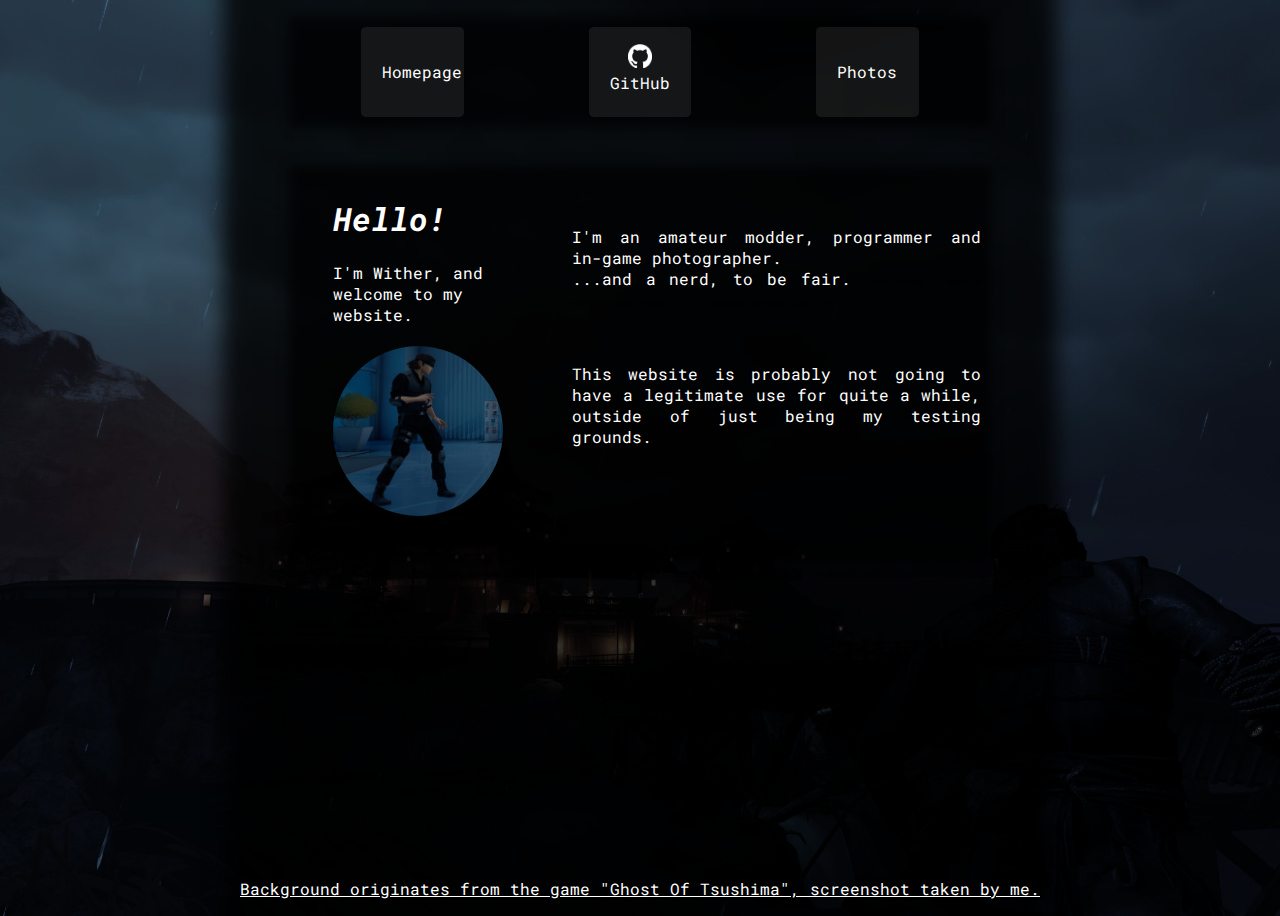
<file: index.html>
<!DOCTYPE html>
<html lang="en">
<head>

    <link rel="preconnect" href="https://fonts.googleapis.com">
    <link rel="preconnect" href="https://fonts.gstatic.com" crossorigin>
    <link href="https://fonts.googleapis.com/css2?family=Roboto+Mono:ital,wght@0,100..700;1,100..700&display=swap" rel="stylesheet">

    <meta charset="UTF-8">
    <meta name="viewport" content="width=device-width, initial-scale=1.0">
    <title>Wither's Website - Homepage</title>
    <link rel="stylesheet" href="mainstyle.css">
    <link rel="shortcut icon" href="images/alert.png" type="image/x-icon">
</head>
<body>
    <div id="main">

        <div id="topBar">

                <a class="topBarButton" href="index.html" title="This button leads to the home page.">
                    Homepage
                </a>

                <a class="topBarButton" href="https://github.com/Witherman126" title="This button leads to my GitHub profile."> 
                    <img src="images/github-mark-white.png" alt="GitHub Logo"> 
                    <br> GitHub
                </a>

                <a class="topBarButton" href="photos.html" title="This button leads to my in-game screenshots.">
                    Photos
                </a>

        </div>

        <br>

        <div id="centerArea">

            <div id="profileLeft">
                <h1>Hello! </h1>I'm Wither, and welcome to my website.
                <br><br>
                <img src="images/profilePic.jpg" alt="My profile picture" title="My profile picture (he's me, for real)">
                

            </div>

            <div id="profileRight">
                <p>I'm an amateur modder, programmer and in-game photographer. <br>
                    ...and a nerd, to be fair. <span id="miniText">(considering I made a website about myself, it's somewhat obvious isn't it?)</span>
                </p> <br>

                <p>
                    This website is probably not going to have a legitimate use for quite a while, outside of just being my testing grounds.
                </p>

            </div>

        </div>

        
    </div>
    <footer>Background originates from the game "Ghost Of Tsushima", screenshot taken by me.</footer>
    <script src="main.js">
        
    </script>
</body>
</html>
</file>
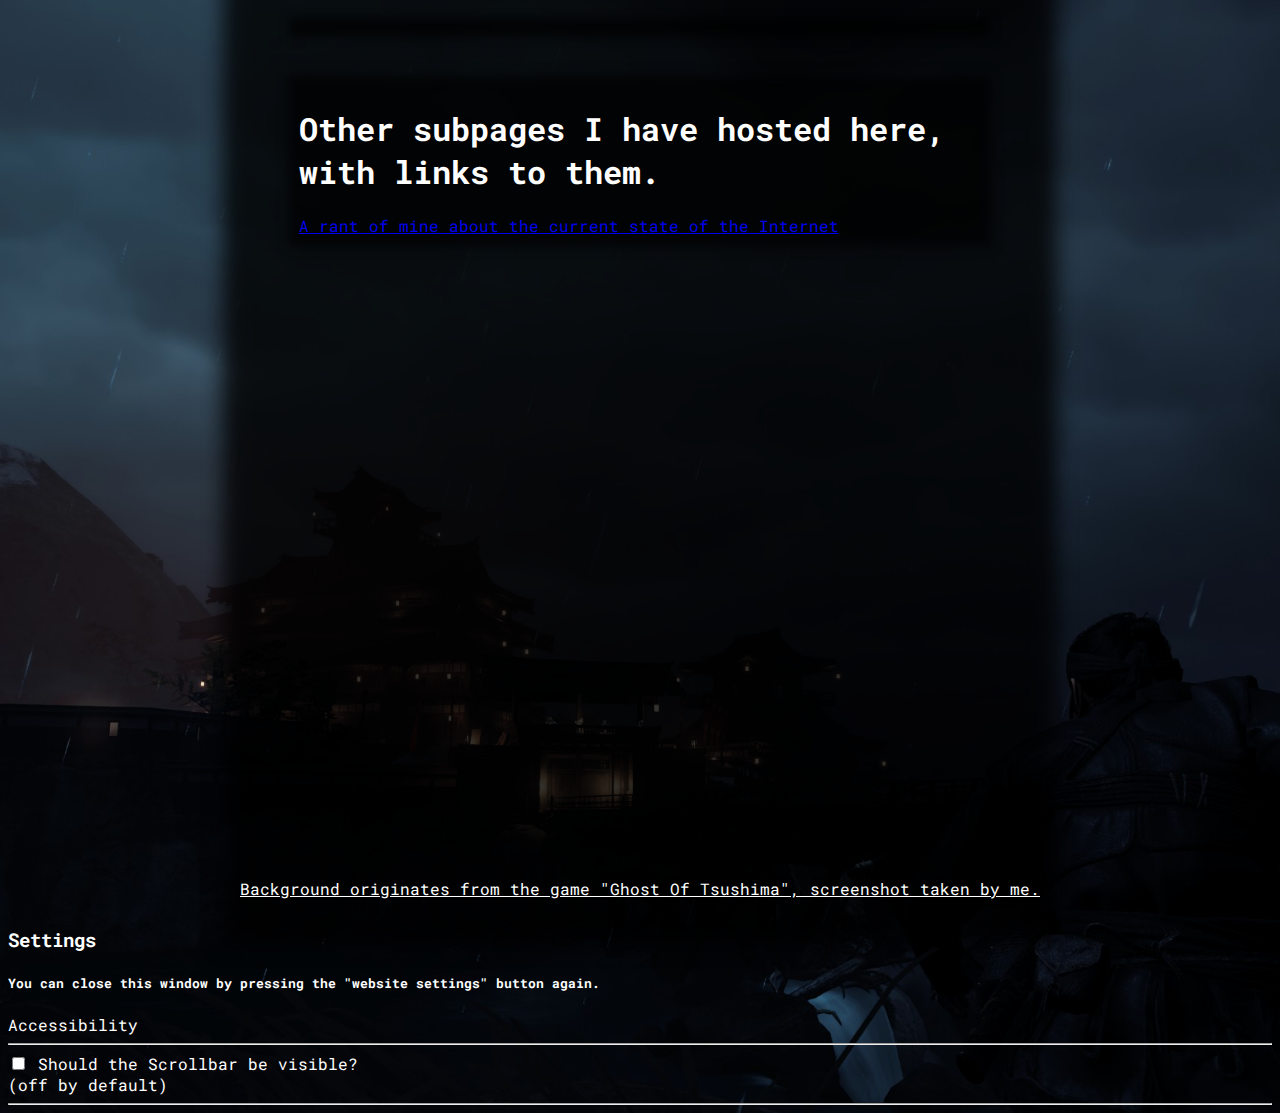
<file: other.html>
<!DOCTYPE html>
<html lang="en">
<head>

    <link rel="preconnect" href="https://fonts.googleapis.com">
    <link rel="preconnect" href="https://fonts.gstatic.com" crossorigin>
    <link href="https://fonts.googleapis.com/css2?family=Roboto+Mono:ital,wght@0,100..700;1,100..700&display=swap" rel="stylesheet">

    <meta charset="UTF-8">
    <meta name="viewport" content="width=device-width, initial-scale=1.0">

    <title>Wither's Website - Homepage</title>

    <link rel="stylesheet" href="mainstyle.css">
    <link rel="shortcut icon" href="images/alert.png" type="image/x-icon">

    <style id="scrollbarStyle">
        *{
        -ms-overflow-style: none; /*dla edge*/
        scrollbar-width: none;  /* dla firefoxa*/
        box-sizing: border-box; /*sizing*/
        }

        *::-webkit-scrollbar {
        display: none; /*chromium*/
        }
    </style>

</head>
<body onload="loadTopBar()">
    <div id="main">

        <div id="topBar">

        </div>

        <br>

        <div id="centerArea">
            <h1>Other subpages I have hosted here, with links to them.</h1>
            <a class="otherLinkButton" href="rant.html" title="This button leads to the home page.">
                    A rant of mine about the current state of the Internet
                </a>
        </div>

        
    </div>
    <footer>Background originates from the game "Ghost Of Tsushima", screenshot taken by me.</footer>
    <div id="settingsArea">
        <h3>Settings</h3>
        <h5>You can close this window by pressing the "website settings" button again.</h5>
        Accessibility
        <hr>

        <input type="checkbox" id="scrollCheckbox" onclick="toggleScrollbar()"> Should the Scrollbar be visible?
        <br>(off by default)

        <hr>

    </div>
    <script src="main.js">
        
    </script>
</body>
</html>
</file>
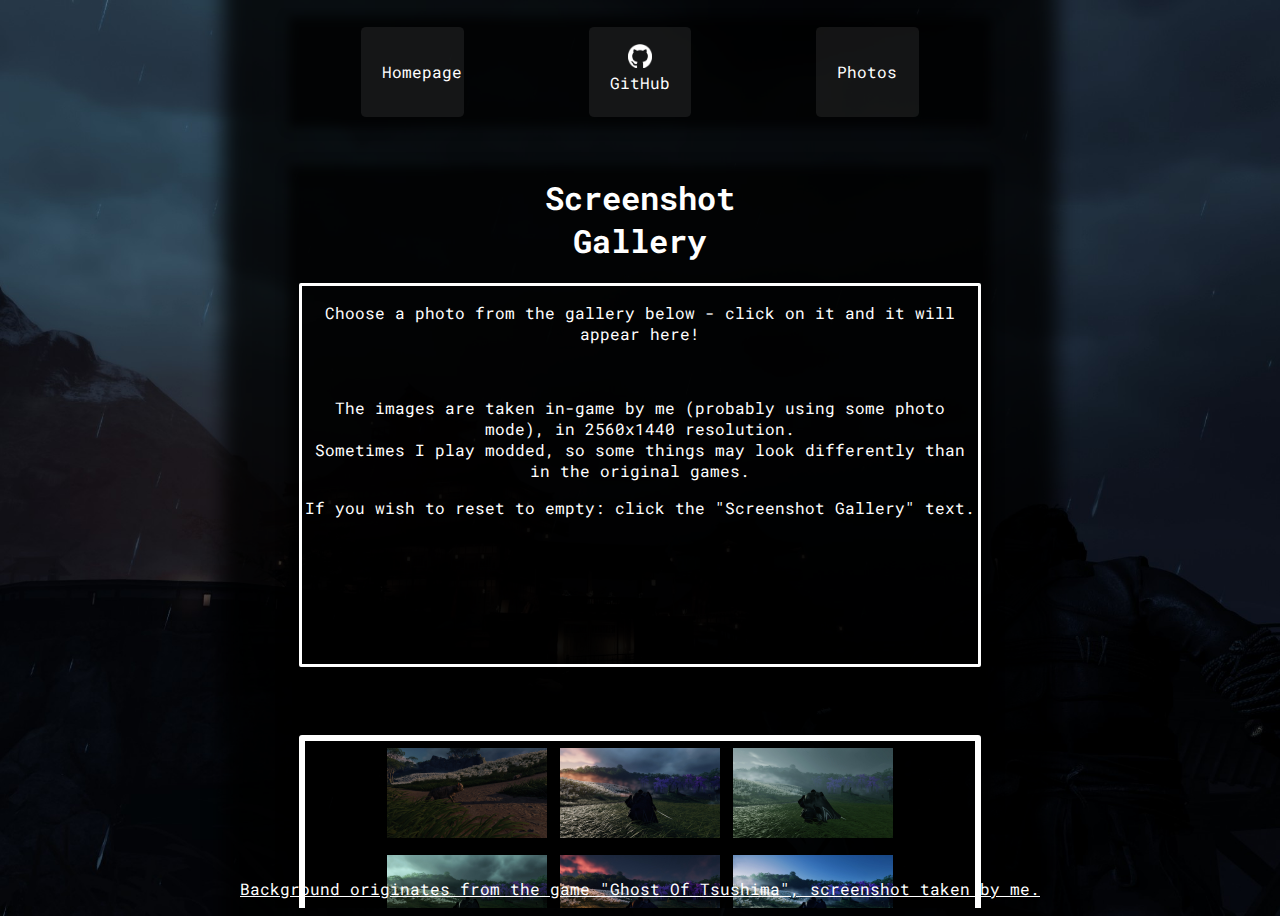
<file: photos.html>
<!DOCTYPE html>
<html lang="en">
<head>

    <link rel="preconnect" href="https://fonts.googleapis.com">
    <link rel="preconnect" href="https://fonts.gstatic.com" crossorigin>
    <link href="https://fonts.googleapis.com/css2?family=Roboto+Mono:ital,wght@0,100..700;1,100..700&display=swap" rel="stylesheet">

    <meta charset="UTF-8">
    <meta name="viewport" content="width=device-width, initial-scale=1.0">
    <title>Wither's Website - Photos</title>
    <link rel="stylesheet" href="mainstyle.css">
    <link rel="shortcut icon" href="images/alert.png" type="image/x-icon">
</head>
<body onload="run_onload()">
    <div id="main">

        <div id="topBar">

                <a class="topBarButton" href="index.html" title="This button leads to the home page.">
                    Homepage
                </a>

                <a class="topBarButton" href="https://github.com/Witherman126" title="This button leads to my GitHub profile."> 
                    <img src="images/github-mark-white.png" alt="GitHub Logo"> 
                    <br> GitHub
                </a>

                <a class="topBarButton" href="photos.html" title="This button leads to my in-game screenshots.">
                    Photos
                </a>



        </div>

        <br>

        <div id="centerArea">

            <div id="photoTop">
                <h1 title="Screenshot gallery - click me to reset" onclick="resetPhoto()">Screenshot Gallery</h1>
                <br>
            </div>

            <div id="photoFrame">
                <p class="custParagraph">Choose a photo from the gallery below - click on it and it will appear here!</p><br>
                <p class="custParagraph">The images are taken in-game by me (probably using some photo mode), in 2560x1440 resolution. 
                    <br>Sometimes I play modded, so some things may look differently than in the original games.
                </p>
                <p class="custParagraph">If you wish to reset to empty: click the "Screenshot Gallery" text.</p>
            </div>

            <div id="miniGallery">
                <!-- tu generują się obrazki, o klasie nazwanej "choosableImage" oraz onclicku "setPhoto" -->
            </div>

        </div>

        
    </div>
    <footer>Background originates from the game "Ghost Of Tsushima", screenshot taken by me.</footer>

    <script src="main.js"></script>
    <script src="folder_contents.js"></script>
</body>
</html>
</file>
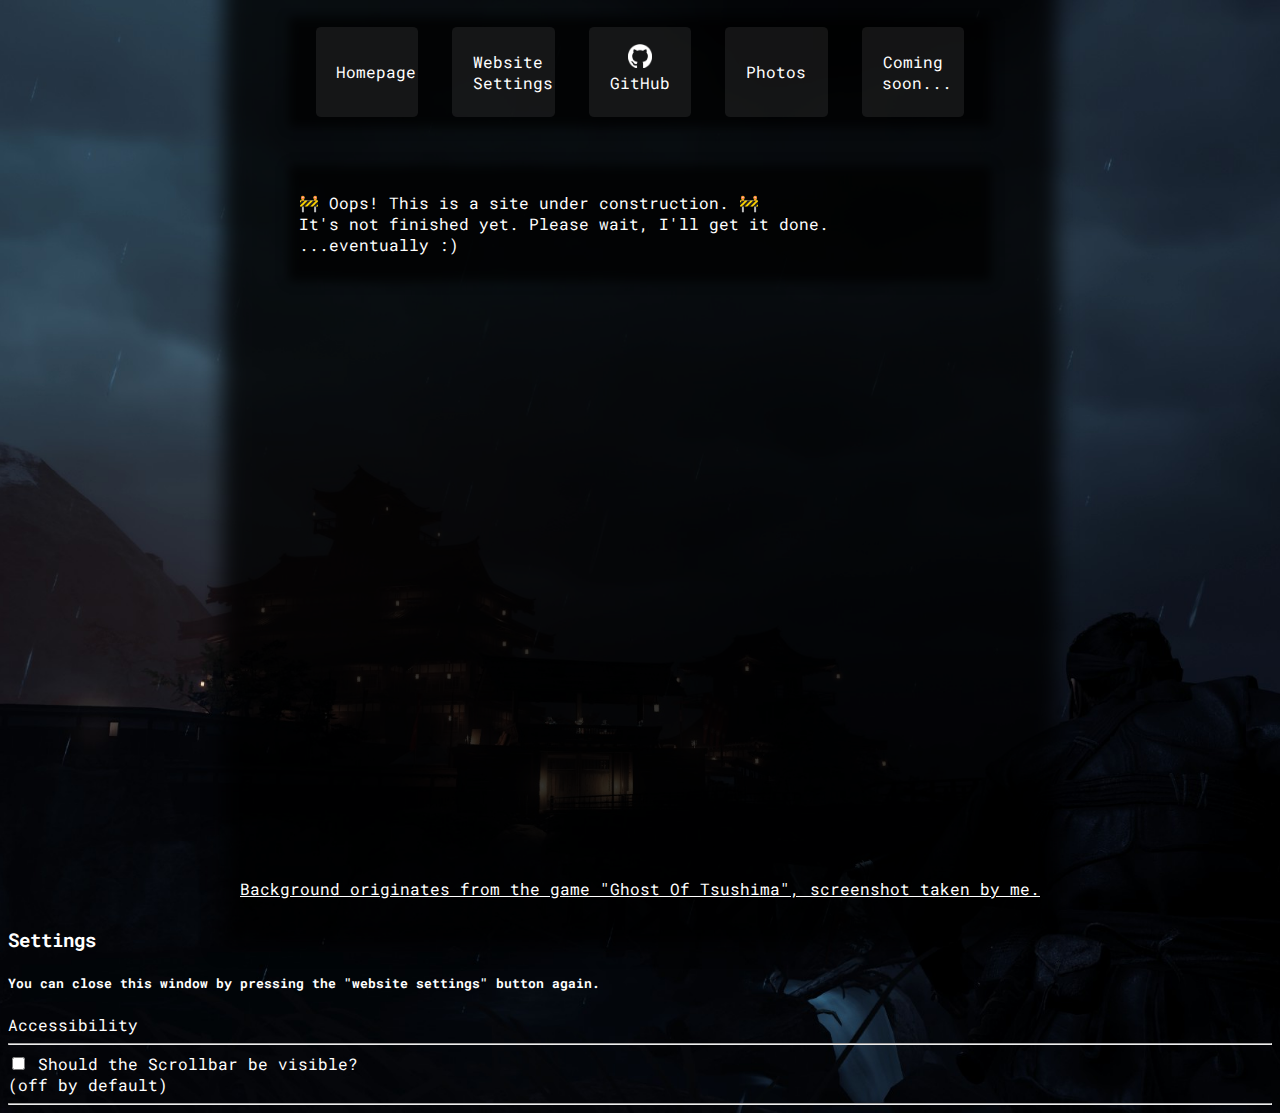
<file: placeholder.html>
<!DOCTYPE html>
<html lang="en">
<head>

    <link rel="preconnect" href="https://fonts.googleapis.com">
    <link rel="preconnect" href="https://fonts.gstatic.com" crossorigin>
    <link href="https://fonts.googleapis.com/css2?family=Roboto+Mono:ital,wght@0,100..700;1,100..700&display=swap" rel="stylesheet">

    <meta charset="UTF-8">
    <meta name="viewport" content="width=device-width, initial-scale=1.0">

    <title>Wither's Website - Homepage</title>

    <link rel="stylesheet" href="mainstyle.css">
    <link rel="shortcut icon" href="images/alert.png" type="image/x-icon">

    <style id="scrollbarStyle">
        *{
        -ms-overflow-style: none; /*dla edge*/
        scrollbar-width: none;  /* dla firefoxa*/
        box-sizing: border-box; /*sizing*/
        }

        *::-webkit-scrollbar {
        display: none; /*chromium*/
        }
    </style>

</head>
<body>
    <div id="main">

        <div id="topBar">

                <a class="topBarButton" href="index.html" title="This button leads to the home page.">
                    Homepage
                </a>

                <a class="topBarButton" title="This button opens/closes the website's local settings in the top-left corner." onclick="settingsToggle()">
                    Website <br>Settings
                </a>

                <a class="topBarButton" href="https://github.com/Witherman126" title="This button leads to my GitHub profile."> 
                    <img src="images/github-mark-white.png" alt="GitHub Logo"> 
                    <br> GitHub
                </a>

                <a class="topBarButton" href="photos.html" title="This button leads to my in-game screenshots.">
                    Photos
                </a>

                 <a class="topBarButton" href="placeholder.html" title="This button leads to my in-game screenshots.">
                    Coming soon...
                </a>

        </div>

        <br>

        <div id="centerArea">
            <p class="constructionSign">🚧 Oops! This is a site under construction. 🚧<br>
            It's not finished yet. Please wait, I'll get it done.<br>
            ...eventually :)</p>
        </div>

        
    </div>
    <footer>Background originates from the game "Ghost Of Tsushima", screenshot taken by me.</footer>
    <div id="settingsArea">
        <h3>Settings</h3>
        <h5>You can close this window by pressing the "website settings" button again.</h5>
        Accessibility
        <hr>

        <input type="checkbox" id="scrollCheckbox" onclick="toggleScrollbar()"> Should the Scrollbar be visible?
        <br>(off by default)

        <hr>

    </div>
    <script src="main.js">
        
    </script>
</body>
</html>
</file>
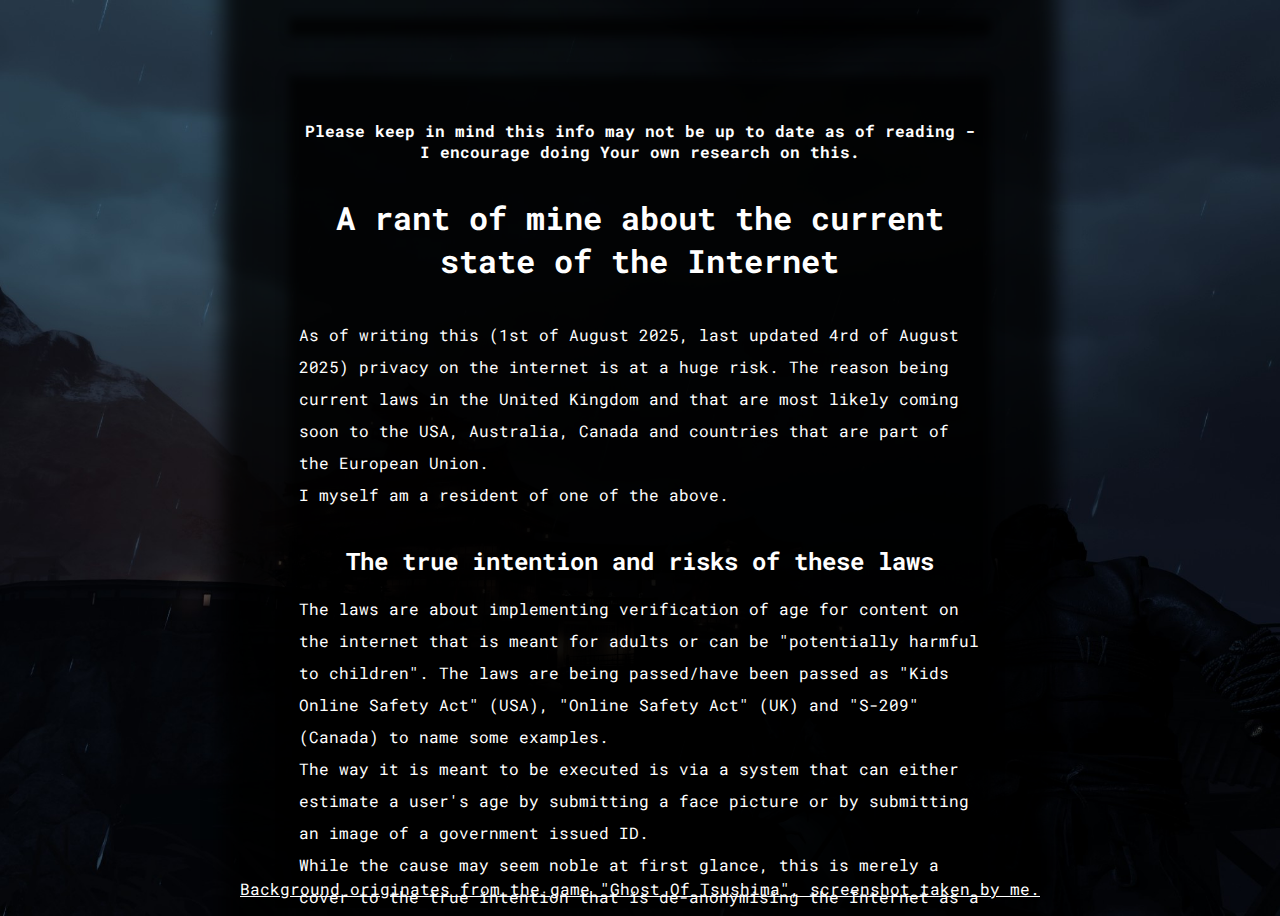
<file: rant.html>
<!DOCTYPE html>
<html lang="en">
<head>

    <link rel="preconnect" href="https://fonts.googleapis.com">
    <link rel="preconnect" href="https://fonts.gstatic.com" crossorigin>
    <link href="https://fonts.googleapis.com/css2?family=Roboto+Mono:ital,wght@0,100..700;1,100..700&display=swap" rel="stylesheet">

    <meta charset="UTF-8">
    <meta name="viewport" content="width=device-width, initial-scale=1.0">

    <title>Wither's Website - The state of the Internet as of now</title>

    <link rel="stylesheet" href="mainstyle.css">
    <link rel="shortcut icon" href="images/alert.png" type="image/x-icon">

    <style id="scrollbarStyle">
        *{
        -ms-overflow-style: none; /*dla edge*/
        scrollbar-width: none;  /* dla firefoxa*/
        box-sizing: border-box; /*sizing*/
        }

        *::-webkit-scrollbar {
        display: none; /*chromium*/
        }
    </style>

    <style>
        h1,h2, #centeredText{
            margin:auto;
            align-content: center;
            text-align: center;
            margin-top: 5%;
        }
        p{
            line-height: 200%;
        }
    </style>

</head>
<body onload="loadTopBar()">
    <div id="main">

        <div id="topBar">

        </div>

        <br>

        <div id="centerArea" style="margin-bottom: 50%;">
            <div id="centeredText"><b>Please keep in mind this info may not be up to date as of reading - I encourage doing Your own research on this.</b></div>
            <h1>A rant of mine about the current state of the Internet</h1>
            <br>

            <p>
            
            As of writing this (1st of August 2025, last updated 4rd of August 2025) privacy on the internet is at a huge risk. The reason being current laws in the United Kingdom and that are most likely coming soon to 
            the USA, Australia, Canada and countries that are part of the European Union.<br>
            I myself am a resident of one of the above. 

            </p>

            <h2>The true intention and risks of these laws</h2>

            <p>

            The laws are about implementing verification of age for content on the internet that is meant for adults or can be "potentially harmful to children". The laws are being passed/have been passed as 
            "Kids Online Safety Act" (USA), "Online Safety Act" (UK) and "S-209" (Canada) to name some examples.<br>
            The way it is meant to be executed is via a system that can either estimate a user's age by submitting a face picture or by submitting an image of a government issued ID.<br>
            While the cause may seem noble at first glance, this is merely a cover to the true intention that is de-anonymising the Internet as a whole. Not only that - this is a security risk, as companies tasked with implementing 
            verification cannot be trusted - one of them has already suffered a data breach. I am not naming which one as to not shame them - this is just a proof of concept that it is a risk.<br>
            Crushing privacy on the internet is also not the only goal - a UK politician has blatantly stated that monitoring and censoring adult individuals on the internet is one of the prime objectives of the Online Safety Act.<br>
            So don't let anyone fool You - this IS about silencing Your free speech and mass surveillance of Internet Users.
            
            </p>

            <h2>How this probably affects You right now</h2>

            <p>

            <ol>
                <li>If You use Twitter/X You may have stumbled upon a post being blocked, with the message "Due to local laws, we are temporarily restricting access to this content until X estimates Your age." 
            This has also been reported to happen to users situated outside of the US, EU member countries, UK, Canada or Australia.</li><br>
                <li>Youtube is currently in the process of implementing verification for users using AI. Not to shame AI, but it has been proven to judge age wrong by examples below.</li><br>
                <li>Discord has an age verification system for accessing NSFW channels, which can use Your face to judge Your age. There has already been a case where a user's account has been outright suspended 
            and Discord support being unresponsive, because the AI has deemed the user to be under 13 years old (which violates Discord's TOS). To my knowledge the user was a Young adult.</li><br>
                <li>A situation similar to Discord's has also happened on Tiktok. The user that submitted their face photo was in his 20's and got flagged as under 13 - as with Discord, the account got suspended.</li><br>
                <li>Spotify has also been hit by the age verification requirement. It has been reported that accounts that refuse are limited. <b>I am unsure as to what exactly happens</b>.</li>
                <li>There have been reports of Nvidia app being affected by this, which is just nonsensical. <b>I am yet to verify if this is true</b>.</li>
                <li>Allegedally Wikipedia has been hit by some form of censorship or some other form of limitation in the UK. <b>I am yet to verify this, but there seem to be sources pointing out this is the case. This has serious 
                    Implications.
                </b></li>
            </ol>

            </p>

            <p>

            If You use/used a VPN to circumvent these, please consider the fact that governments may consider a personal use VPN ban. Fun fact: this is nearly impossible to pull off consistently and to have it actually stop people. 
            An example being Chinese and Russians still using the open Internet even though they faced a heavy VPN ban.

            </p>

            <h2>Suspicions and further ramifications</h2>

            <p>

            The whole thing came into force in a relatively short timespan and has been hidden pretty well until now - some may have already seen it coming, but the vast majority of Internet users did not. 
            It has been prtety much proven that this is a coordinated effort proposed by the UN. What has happened as of now is most likely just the beginning of a slippery slope into mass surveillance and a 
            reality akin to Geore Orwell's "1984".<br>
            "Dystopian" would be a good word to describe the governments' actions.<br>
            My idea is this: the governments of the world have realised that the Internet, being a source of near instant information about nearly anything is the biggest thing stopping them from being free to do anything they wish. Possibly 
            stripping us of our own properties and rights, bringing the way we live as of now to the ground and setting up a completely authoritarian government that feeds us lies about itself and everything else, keeping us in a 
            blissfull ignorance powered by deception and hate. Just as in the book "1984" I mentioned above. I encourage You to read it, if You haven't done so yet.

            </p>

            <h2>Things I have noticed</h2>

            <p>

            Current actions to supress out speech and pricacy are very similar to what is currently the case in China, which only proves that this is a substantial risk as the idea is possible to implement. To be precise - in China 
            this censorship has gone so far that citizens willingly self-censor themselves most of the time, the government's actions are completely unaccounted for, be it human rights violations, omitting potential obligations, 
            propaganda in broad daylight and probably many more examples.

            </p>

            <p>
            
            One really concerning possibility is this: if push comes to shove and we won't be allowed to band together and oppose the governments on the Internet - this will just move out to real life. This could easily lead to protests and civil 
            unrest, possibly taking lives in the process. So this whole fiasco is literally putting lives at risk and not protecting anyone.

            </p>

            <h2>What I ask of You, the reader and some words of closure</h2>

            <p>

            Don't stay silent about it. Talk about it, keep the subject afloat so the idea of our privacy does not become forgotten. Sharing this rant would be a welcome gesture and who knows - it may help in spreading the word.<br>
            If You are able to, I encourage You to do something about it in a proactive fashion - contact Your local 
            representatives and explain Your concerns about <u>Your right</u> to online privacy and freedom of speech and expression. If there are any petitions against these laws in Your area - sign one. Or two. Or however many You want. The governments need to know, 
            that we are not going to stand for this.<br>
            And that <b>we are not going down without a fight.</b><br>
            <br><br>

            A note, which I could not fit anywhere else as of now: The UK petition against the Online Safety Act has reached over 400 thousand signatures. Despite that fact the UK Government has stated that they will not be 
            repealing the act. Which says only one thing - if we wish to oppose the censorship then we will face heavy resistance, but we can push through.<br>
            Also, this rant really only covers the tip of the iceberg - there is way more to this. I will keep updating this site as things proggress and I learn more.<br><br>
            
            Any statements, quotes, personal experiences and situations regarding the laws etc. are being kept anonymous until requested by respective individuals.

            </p>
            <br>
            <h1>Stay vigilant, stay informed and thank You for Your precious time.</h1>

        </div>

        
    </div>
    <footer>Background originates from the game "Ghost Of Tsushima", screenshot taken by me.</footer>
    <div id="settingsArea">
        
    </div>
    <script src="main.js">
        
    </script>
</body>
</html>
</file>
<file: mainstyle.css>
/* ------------------------------GŁÓWNE------------------------------ */

*{
    box-sizing: border-box;
}

body{
    background-image: url(images/GOT_background.jpg);
    background-repeat: no-repeat;
    background-size: cover;
    background-position: center;
    overflow-y: hidden;

    background-color: black;
    color:white;

    font-family: "Roboto Mono", monospace;
}

/* ------------------------------PODZIAŁ STRONY------------------------------ */


/* środkowy segment */
#main{
    overflow-y: auto;
    margin: auto;

    width: 60%;
    height: 100vh;

    background-color: rgba(0, 0, 0, 0.8);
    box-shadow: 0px 0px 1.5vw 3vw rgba(0, 0, 0, 0.8);
}

#topBar{
    display: flex;
    overflow-y: visible;
    margin: auto;
    margin-top: 2.5%;

    width: 90%;
    max-height: 10vh;

    background-color: rgba(0, 0, 0, 0.7);
    box-shadow: 0px 0px 0.75vw 0.75vw rgba(0, 0, 0, 0.7);
    align-content: center;
    
}

#centerArea{
    display: block;
    margin: auto;
    margin-top: 5%;

    width: 90%;

    background-color: rgba(0, 0, 0, 0.7);
    box-shadow: 0px 0px 0.75vw 0.75vw rgba(0, 0, 0, 0.7);
    align-content: center;
    
}

#profileLeft{
    float: left;

    width: 30%;
    padding-left: 5%;
    padding-bottom: 5%;
}

#profileLeft img{
    width: 100%;
    border-radius: 50%;
}

#profileLeft h1{
    font-style: oblique;
}

#profileRight{
    float: left;

    width: 70%;
    padding-left: 10%;
    padding-top: 5%;
    text-align: justify;
}

footer{
    position: absolute; 
    top: 97.5vh;
    left: 0; 
    right: 0; 
    margin-inline: auto; 
    width: fit-content;
    text-decoration: underline;
    color: rgba(255,255,255,170);
}

/* ------------------------------ELEMENTY STRONY - HOME/TOP BAR------------------------------ */

.topBarButton{
    display: block;
    margin-left: auto;
    margin-right: auto;

    width: 15%;
    aspect-ratio: 1/1;
    
    background-color: rgba(200, 200, 200, 0.1);
    padding: 3%;

    text-align: center;
    color:white;

    justify-content: center;
    align-content: center;

    transition: all 0.25s;
    border-radius: 5%;

    font-style: normal;
    text-decoration: none;
    overflow: hidden;
}

/* efekt po najechaniu */
.topBarButton:hover{
    background: rgba(200, 200, 200, 0.1);
    background: linear-gradient(0deg, rgba(255,255,255,0.8) 00%, rgba(200, 200, 200, 0.1) 75%, rgba(0, 0, 0, 0.1) 100%);

    color:rgb(5, 13, 36);
}

/* "przyciski" na górnym pasku */
.topBarButton img{
    margin-top: -1vh;
    width: 40%;
}

/* ------------------------------ELEMENTY STRONY - PHOTOS------------------------------ */

#photoTop{
    display: block;
    width: 50%;

    text-align: center;
    align-content: center;
    margin: auto;
}

#photoTop > h1{
    text-align: center;
    font-size: xx-large;

    margin: auto;
    border-radius: 1vw;
}

#photoTop > h1:hover{
    background: rgba(200, 200, 200, 0.1);
    background: linear-gradient(0deg, rgba(255,255,255,0.8) 00%, rgba(200, 200, 200, 0.1) 85%, rgba(0, 0, 0, 0.1) 100%);

    color:rgb(5, 13, 36);
    text-decoration: underline;
    transition: all 0.25s;
}

#photoFrame{
    display: block;
    width: 100%;
    
    border: solid white 3px;
    border-radius: 2px;

    text-align: center;
    aspect-ratio: 16/9;
    background-position: center;
    background-repeat: no-repeat;
    background-size: cover;
    align-self: center;
}

#miniGallery{
    margin-top: 10%;
    display: block;
    width: 100%;
    height: 30vh;
    
    border: solid white 6px;
    border-radius: 3px;
    overflow-y: auto;

    text-align: center;
    margin-bottom: 10%;
}

#miniGallery img{
    max-height: 10vh;
    width: auto;

    margin: 1%;
}

/* ------------------------------INNE------------------------------ */

#miniText{
    font-size: xx-small;
    color: rgba(0,0,0,0.5)
}

/* klasa mocno testowa */
.ivan{
    display: block;
    margin:auto;
    width: 100%;
}

/* ukryj scrolla bez wywalania funkcjonalności */

*::-webkit-scrollbar {
    display: none;
}
*{
    -ms-overflow-style: none; /*dla edge*/
    scrollbar-width: none;  /* dla firefoxa (NIE DZIAŁA?)*/
}
</file>
